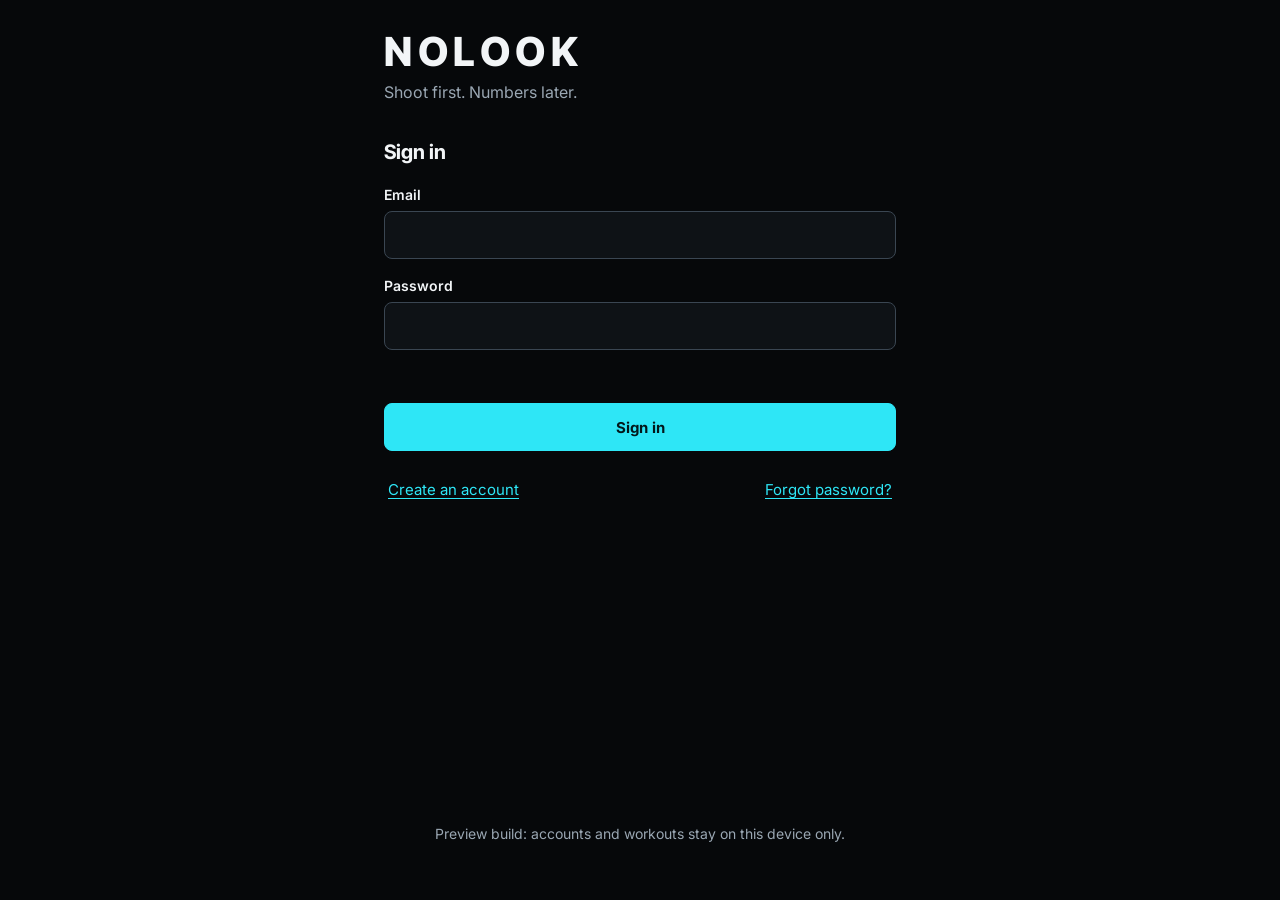
<file: index.html>
<!doctype html>
<html lang="en">
<head>
  <meta charset="utf-8">
  <meta name="viewport" content="width=device-width, initial-scale=1, viewport-fit=cover">
  <title>NOLOOK · In The Zone</title>
  <meta name="description" content="Basketball shooting drills with tap tracking. Your percentage stays hidden until the workout ends.">
  <meta name="theme-color" content="#06080a">
  <link rel="manifest" href="manifest.webmanifest">
  <link rel="icon" href="icons/icon.svg" type="image/svg+xml">
  <link rel="apple-touch-icon" href="icons/icon-180.png">
  <meta name="apple-mobile-web-app-capable" content="yes">
  <meta name="apple-mobile-web-app-status-bar-style" content="black-translucent">
  <link rel="preconnect" href="https://fonts.googleapis.com">
  <link rel="preconnect" href="https://fonts.gstatic.com" crossorigin>
  <link rel="stylesheet" href="https://fonts.googleapis.com/css2?family=Inter:wght@400;500;600;700&family=Inter+Tight:wght@700;800&display=swap">
  <link rel="stylesheet" href="css/app.css">
</head>
<body>
  <div id="app"></div>
  <noscript>This app needs JavaScript to track your workout.</noscript>
  <script type="module" src="js/main.js"></script>
</body>
</html>
</file>
<file: css/app.css>
/* Palette discipline: near-black carries ~60%, raised surfaces ~30%, cyan is the
   single action color, volt is reserved for achievement states only. */
:root {
  --bg: #06080a;
  --surface: #0e1216;
  --surface-2: #171d23;
  --line: #27303a;
  --line-strong: #3a4652;
  --text: #f2f5f7;
  --muted: #9aa7b3;
  --cyan: #2ee6f6;
  --cyan-ink: #03181b;
  --volt: #d7ff3e;
  --danger: #ff7a70;
  --display: "Inter Tight", "Inter", system-ui, sans-serif;
  --body: "Inter", system-ui, -apple-system, "Segoe UI", sans-serif;
  --safe-bottom: env(safe-area-inset-bottom, 0px);
  color-scheme: dark;
}

*, *::before, *::after { box-sizing: border-box; }
html { -webkit-text-size-adjust: 100%; }
body {
  margin: 0;
  background: var(--bg);
  color: var(--text);
  font: 400 1rem/1.5 var(--body);
  min-height: 100dvh;
}
body.no-scroll { overflow: hidden; }
h1, h2, h3, p, ul, dl, dd { margin: 0; }
ul { padding: 0; list-style: none; }
a { color: inherit; }
button, input { font: inherit; color: inherit; }
button { touch-action: manipulation; -webkit-tap-highlight-color: transparent; }
:focus-visible { outline: 2px solid var(--volt); outline-offset: 2px; }
[hidden] { display: none !important; }

.sr-only {
  position: absolute; width: 1px; height: 1px; overflow: hidden;
  clip-path: inset(50%); white-space: nowrap;
}

#app { max-width: 34rem; margin: 0 auto; }
main { padding: 0 1rem; display: flex; flex-direction: column; gap: 1.25rem; min-height: 100dvh; }

.icon { width: 1.375rem; height: 1.375rem; fill: none; stroke: currentColor; stroke-width: 2; stroke-linecap: round; stroke-linejoin: round; flex: none; }
.icon--play { fill: currentColor; stroke: none; }

/* ---------- type ---------- */
.wordmark { font: 800 1.375rem/1 var(--display); letter-spacing: 0.14em; }
.eyebrow { font: 600 0.75rem/1.2 var(--body); letter-spacing: 0.12em; text-transform: uppercase; color: var(--muted); }
.section-title { font: 700 0.8125rem/1 var(--body); letter-spacing: 0.14em; text-transform: uppercase; color: var(--muted); margin-bottom: 0.75rem; }
.section-note, .preview-note, .field__hint, .card__note, .coach__hint { color: var(--muted); font-size: 0.875rem; }
.preview-note { text-align: center; padding: 0.5rem 0 1.5rem; margin-top: auto; }

/* ---------- controls ---------- */
.btn {
  display: inline-flex; align-items: center; justify-content: center; gap: 0.5rem;
  min-height: 3rem; padding: 0 1.125rem;
  border: 1px solid var(--line-strong); border-radius: 0.5rem;
  background: var(--surface-2); color: var(--text);
  font: 700 0.9375rem/1 var(--body); text-decoration: none; cursor: pointer;
}
.btn--primary { background: var(--cyan); border-color: var(--cyan); color: var(--cyan-ink); }
.btn--ghost { background: transparent; }
.btn--block { width: 100%; }
.btn--small { min-height: 2.75rem; padding: 0 0.875rem; font-size: 0.875rem; }
.btn:disabled { opacity: 0.45; cursor: not-allowed; }
.link { background: none; border: 0; padding: 0.75rem 0.25rem; color: var(--cyan); text-decoration: underline; text-underline-offset: 3px; cursor: pointer; font-size: 0.9375rem; }
.icon-btn {
  display: inline-grid; place-items: center; width: 2.75rem; height: 2.75rem;
  border: 1px solid var(--line); border-radius: 0.5rem; background: var(--surface); cursor: pointer;
}

.field { display: grid; gap: 0.375rem; }
.field__label { font-size: 0.875rem; font-weight: 600; }
.field__input {
  min-height: 3rem; padding: 0 0.875rem; width: 100%;
  background: var(--surface); border: 1px solid var(--line-strong); border-radius: 0.5rem;
}
.form-error { color: var(--danger); font-size: 0.9375rem; min-height: 1.4em; }

.banner {
  display: flex; align-items: center; justify-content: space-between; gap: 0.75rem; flex-wrap: wrap;
  padding: 0.75rem 0.875rem; border: 1px solid var(--line-strong); border-left: 3px solid var(--volt);
  border-radius: 0.375rem; background: var(--surface); font-size: 0.9375rem;
}
.banner:empty { display: none; }
.banner--quiet { border-left-color: var(--line-strong); color: var(--muted); }

/* ---------- auth + message screens ---------- */
.auth { justify-content: center; padding-top: 2rem; padding-bottom: 2rem; }
.auth__brand { display: grid; gap: 0.5rem; margin-bottom: 1rem; }
.auth__brand .wordmark { font-size: 2.5rem; }
.auth__tagline { color: var(--muted); }
.auth__title { font: 700 1.25rem/1.2 var(--display); }
.auth__panel { display: grid; gap: 1rem; }
.auth__switch { display: flex; justify-content: space-between; gap: 1rem; flex-wrap: wrap; }
.auth__note { color: var(--muted); }
.message { justify-content: center; align-items: flex-start; gap: 1rem; }
.message h1 { font: 800 1.75rem/1.1 var(--display); }
.message p { color: var(--muted); }

/* ---------- top bar ---------- */
.topbar { display: flex; align-items: center; gap: 0.75rem; padding-top: 0.875rem; }
.topbar__actions { margin-left: auto; display: flex; gap: 0.5rem; }
.topbar__title { flex: 1; min-width: 0; }
.topbar__title h1 { font: 800 1.25rem/1.15 var(--display); }

/* ---------- library ---------- */
.hello h1 { font: 800 2rem/1.05 var(--display); letter-spacing: -0.01em; }
.hello p { color: var(--muted); margin-top: 0.375rem; }
.drill-list { display: grid; gap: 0.75rem; }
.drill {
  display: grid; grid-template-columns: 1fr 6.25rem; gap: 0.875rem; align-items: center;
  padding: 1rem; background: var(--surface); border: 1px solid var(--line); border-radius: 0.625rem;
  text-decoration: none;
}
.drill__body { display: grid; gap: 0.3rem; min-width: 0; }
.drill__title { font: 800 1.25rem/1.15 var(--display); }
.drill__desc { color: var(--muted); font-size: 0.9375rem; }
.drill__meta { font-size: 0.8125rem; color: var(--muted); font-variant-numeric: tabular-nums; }
.drill__action { display: inline-flex; align-items: center; gap: 0.375rem; margin-top: 0.375rem; font-weight: 700; font-size: 0.9375rem; color: var(--cyan); }
.drill__action.is-locked { color: var(--muted); }
.drill--locked .court { opacity: 0.45; }

/* ---------- court drawing ---------- */
.court { width: 100%; height: auto; display: block; }
.court__lines { fill: none; stroke: var(--line-strong); stroke-width: 2.5; }
.court__spot circle { fill: var(--surface-2); stroke: var(--muted); stroke-width: 2; }
.court__spot.is-active circle { fill: var(--volt); stroke: var(--volt); }
.court__spot.is-result circle { fill: var(--cyan); fill-opacity: calc(0.12 + var(--hit) * 0.88); stroke: var(--cyan); }
.court__spot text { fill: var(--text); font: 700 17px var(--body); font-variant-numeric: tabular-nums; }

/* ---------- workout ---------- */
.train { gap: 1rem; padding-bottom: 0; }
.video { position: relative; aspect-ratio: 16 / 9; background: var(--surface); border: 1px solid var(--line); border-radius: 0.625rem; overflow: hidden; }
.video iframe { position: absolute; inset: 0; width: 100%; height: 100%; border: 0; }
.video__play {
  position: absolute; inset: 0; width: 100%; display: flex; flex-direction: column; align-items: center; justify-content: center; gap: 0.625rem;
  border: 0; cursor: pointer; font-weight: 700;
  /* hardwood-plank lines, so the empty frame still reads as a court */
  background: repeating-linear-gradient(90deg, transparent 0 2.4rem, rgba(255, 255, 255, 0.03) 2.4rem calc(2.4rem + 1px)) var(--surface);
}
.video__icon { display: grid; place-items: center; width: 3.5rem; height: 3.5rem; border-radius: 50%; background: var(--cyan); color: var(--cyan-ink); }
.video__offline { position: absolute; inset: 0; display: grid; place-items: center; padding: 1.5rem; text-align: center; color: var(--muted); }

.coach { display: grid; gap: 0.625rem; }
.seg { display: grid; grid-template-columns: repeat(3, 1fr); border: 1px solid var(--line-strong); border-radius: 0.5rem; overflow: hidden; }
.seg__btn { min-height: 2.75rem; padding: 0 0.25rem; background: transparent; border: 0; border-right: 1px solid var(--line-strong); font-weight: 700; font-size: 0.875rem; color: var(--muted); cursor: pointer; }
.seg__btn:last-child { border-right: 0; }
.seg__btn[aria-pressed="true"] { background: var(--surface-2); color: var(--text); box-shadow: inset 0 -2px 0 var(--cyan); }
.cues { display: grid; }
.cue {
  width: 100%; min-height: 2.75rem; padding: 0.5rem 0.25rem; display: flex; align-items: center; justify-content: space-between; gap: 0.75rem;
  background: none; border: 0; border-bottom: 1px solid var(--line); text-align: left; cursor: pointer; font-size: 1.0625rem; font-weight: 500;
}
.cue[aria-pressed="true"] { color: var(--volt); }
.cue__pin { display: inline-flex; align-items: center; gap: 0.25rem; font-size: 0.75rem; font-weight: 700; text-transform: uppercase; letter-spacing: 0.08em; white-space: nowrap; }
.cue__pin .icon { width: 1rem; height: 1rem; }

.console {
  --heat: 0;
  position: relative; margin: 0 -1rem; padding: 0.875rem 1rem calc(0.875rem + var(--safe-bottom));
  display: grid; gap: 0.625rem;
  background: var(--surface); border-top: 1px solid var(--line-strong);
}
@media (min-height: 620px) { .console { position: sticky; bottom: 0; z-index: 2; } }
/* The heat line is the one deliberate glow in the app: it widens and brightens with a run of makes. */
.heat {
  position: absolute; top: -2px; left: 0; right: 0; height: 3px; background: var(--volt);
  transform: scaleX(var(--heat)); opacity: calc(0.35 + var(--heat) * 0.65);
  box-shadow: 0 0 calc(var(--heat) * 18px) var(--volt);
  transition: transform 0.35s ease, opacity 0.35s ease, box-shadow 0.35s ease;
}
.console__status { display: grid; grid-template-columns: 4.75rem 1fr; gap: 0.875rem; align-items: center; }
.console__counts { display: grid; grid-template-columns: 1fr 1fr; gap: 0.5rem; }
.count { display: flex; flex-wrap: wrap; align-items: baseline; column-gap: 0.375rem; }
.count__label { width: 100%; font: 600 0.75rem/1.2 var(--body); letter-spacing: 0.12em; text-transform: uppercase; color: var(--muted); }
.count__value { font: 800 3rem/1 var(--display); font-variant-numeric: tabular-nums; display: inline-block; }
.count__value.is-bump { animation: bump 0.22s ease-out; }
.count__of { color: var(--muted); font-weight: 600; font-variant-numeric: tabular-nums; }
.spot-line { font-weight: 600; font-size: 0.9375rem; }
.cue-line { font-size: 0.875rem; color: var(--volt); }
.console__progress { display: grid; gap: 0.375rem; }
.progress { height: 0.375rem; background: var(--surface-2); border-radius: 1rem; overflow: hidden; }
.progress__fill { display: block; height: 100%; background: var(--cyan); transform-origin: left; transition: transform 0.2s ease; }
.progress.is-reached .progress__fill { background: var(--volt); }
.progress__label { display: flex; align-items: center; gap: 0.25rem; font-size: 0.8125rem; color: var(--muted); font-variant-numeric: tabular-nums; }
.progress.is-reached + .progress__label { color: var(--volt); }
.progress__label .icon { width: 1rem; height: 1rem; }
.tape { display: flex; gap: 0.3rem; min-height: 0.625rem; flex-wrap: wrap; }
.tape__dot { width: 0.625rem; height: 0.625rem; border-radius: 50%; }
.tape__dot.is-make { background: var(--cyan); }
.tape__dot.is-miss { border: 2px solid var(--muted); }

.shots { display: grid; grid-template-columns: 1fr 1.5fr; gap: 0.625rem; }
.shot {
  min-height: 5.25rem; border-radius: 0.625rem; cursor: pointer; user-select: none;
  font: 800 1.5rem/1 var(--display); letter-spacing: 0.08em; text-transform: uppercase;
}
.shot--make { background: var(--cyan); border: 2px solid var(--cyan); color: var(--cyan-ink); }
.shot--miss { background: var(--surface-2); border: 2px solid var(--line-strong); color: var(--text); }
.shot:disabled { opacity: 0.4; cursor: not-allowed; }
.shot--make.is-hit { animation: make-hit 0.28s ease-out; }
.shot--miss.is-hit { animation: miss-hit 0.28s ease-out; }
.console__actions { display: grid; grid-template-columns: 1fr auto 1fr; gap: 0.5rem; }
.console__actions .btn { padding: 0 0.625rem; font-size: 0.875rem; }
.move-banner {
  position: absolute; left: 1rem; right: 1rem; top: 0.5rem; z-index: 1; padding: 0.875rem; text-align: center;
  background: var(--volt); color: #131a00; font: 800 1.125rem/1.1 var(--display); border-radius: 0.5rem;
  opacity: 0; pointer-events: none;
}
.move-banner.is-shown { animation: move-banner 2.2s ease-out; }

.console--court { position: fixed; inset: 0; z-index: 5; margin: 0; display: flex; flex-direction: column; padding-top: 1.25rem; }
.console--court .shots { flex: 1; }
.console--court .console__status { grid-template-columns: 8.5rem 1fr; }
.console--court .count__value { font-size: 4rem; }
.console--court .shots { grid-template-columns: 1fr; grid-template-rows: 2fr 1fr; }
.console--court .shot--make { order: -1; font-size: 2.75rem; }
.console--court .shot--miss { font-size: 2rem; }

@keyframes bump { 0% { transform: scale(1.18); color: var(--cyan); } 100% { transform: scale(1); } }
@keyframes make-hit { 0% { transform: scale(0.96); filter: brightness(1.35); } 100% { transform: scale(1); filter: none; } }
@keyframes miss-hit { 0% { transform: scale(0.98); border-color: var(--muted); } 100% { transform: scale(1); } }
@keyframes move-banner { 0%, 80% { opacity: 1; } 100% { opacity: 0; } }
@keyframes spin { to { transform: rotate(360deg); } }

/* ---------- report ---------- */
.report {
  width: min(100vw, 34rem); max-width: none; height: 100dvh; max-height: none; margin: 0 auto;
  padding: 1.5rem 1rem calc(1.5rem + var(--safe-bottom)); border: 0;
  background: var(--bg); color: var(--text); overflow-y: auto;
}
.report[open] { display: flex; flex-direction: column; gap: 1rem; }
.report > * { flex-shrink: 0; }
.report::backdrop { background: rgba(0, 0, 0, 0.85); }
.report__confetti { position: fixed; inset: 0; width: 100%; height: 100%; pointer-events: none; }
.report__grade { font: 800 1.5rem/1 var(--display); letter-spacing: 0.16em; color: var(--volt); }
.report__grade--grinding, .report__grade--work { color: var(--cyan); }
.report__percent { font: 800 clamp(4.5rem, 26vw, 7.5rem)/0.9 var(--display); letter-spacing: -0.03em; font-variant-numeric: tabular-nums; }
.report__line { color: var(--muted); font-size: 1.0625rem; }
.report__empty-title, .feel__title { font: 800 2rem/1.05 var(--display); }
.report__actions { display: grid; grid-template-columns: 1fr 1fr; gap: 0.625rem; margin-top: auto; padding-top: 0.5rem; }
.stats { display: grid; grid-template-columns: repeat(3, 1fr); border: 1px solid var(--line); border-radius: 0.5rem; }
.stat { padding: 0.75rem; border-right: 1px solid var(--line); min-width: 0; }
.stat:last-child { border-right: 0; }
.stat dt { font: 600 0.6875rem/1.2 var(--body); letter-spacing: 0.1em; text-transform: uppercase; color: var(--muted); }
.stat dd { font: 800 1.75rem/1.1 var(--display); font-variant-numeric: tabular-nums; }
.save { display: flex; align-items: center; gap: 0.5rem; flex-wrap: wrap; min-height: 2.75rem; font-size: 0.9375rem; font-weight: 600; }
.save--saved { color: var(--volt); }
.save--failed, .save--auth { padding: 0.75rem; border: 1px solid var(--danger); border-radius: 0.375rem; justify-content: space-between; }
.save__spinner { width: 1rem; height: 1rem; border: 2px solid var(--line-strong); border-top-color: var(--cyan); border-radius: 50%; animation: spin 0.8s linear infinite; }
.card { display: grid; gap: 0.625rem; padding: 1rem; background: var(--surface); border: 1px solid var(--line); border-radius: 0.5rem; }
.card__title { font: 700 0.8125rem/1 var(--body); letter-spacing: 0.12em; text-transform: uppercase; color: var(--muted); }
.card .court { max-width: 20rem; margin: 0 auto; }
.feel__output { font: 800 4.5rem/1 var(--display); font-variant-numeric: tabular-nums; }
.feel__range { width: 100%; height: 2.75rem; accent-color: var(--cyan); }
.feel__compare { display: flex; justify-content: space-between; gap: 1rem; flex-wrap: wrap; font: 800 1.25rem/1.2 var(--display); }
.spot-list li, .log-list li { display: flex; justify-content: space-between; gap: 0.75rem; padding: 0.375rem 0; border-top: 1px solid var(--line); font-size: 0.9375rem; font-variant-numeric: tabular-nums; }

/* ---------- logbook ---------- */
.logbook { padding-bottom: 2rem; }
.logbook__body { display: grid; gap: 1rem; }
.spark { width: 100%; height: 3rem; overflow: visible; }
.spark polyline { fill: none; stroke: var(--cyan); stroke-width: 2; stroke-linejoin: round; }
.spark circle { fill: var(--cyan); }
.log-list li { display: grid; grid-template-columns: 3.5rem 1fr auto 5.25rem; align-items: center; }
.log-list__date, .log-list__grade { color: var(--muted); }
.log-list__grade { text-align: right; font-size: 0.75rem; font-weight: 700; letter-spacing: 0.08em; align-self: center; }
.log-list__pct { font-weight: 700; text-align: right; }

@media (prefers-reduced-motion: reduce) {
  *, *::before, *::after { animation-duration: 0.01ms !important; animation-iteration-count: 1 !important; transition-duration: 0.01ms !important; }
  .move-banner.is-shown { animation: none; opacity: 1; }
}
</file>
